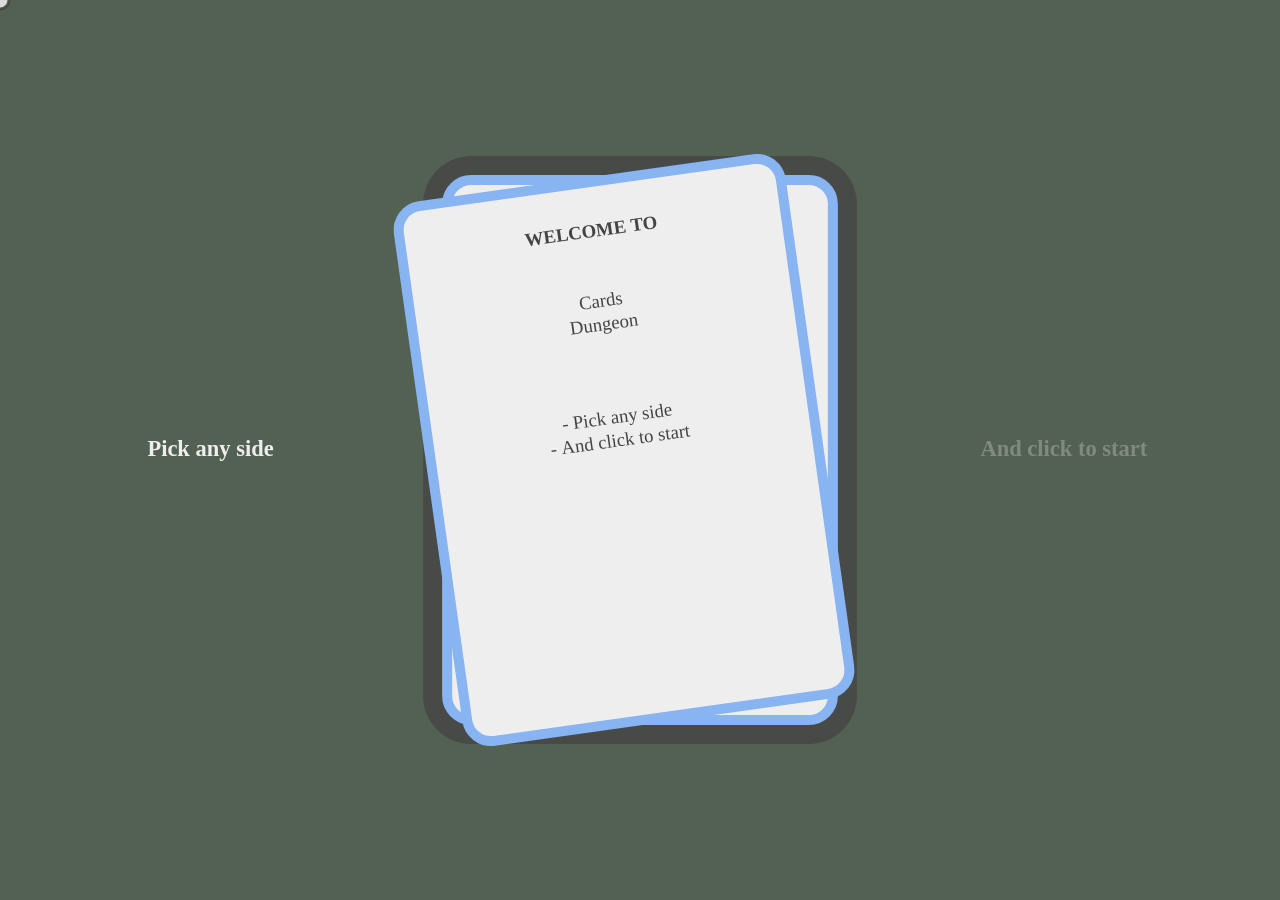
<file: Cards-Dungeon/index.html>
<!DOCTYPE html>
<html>
  <head>
    <meta charset="UTF-8">
    <meta name="viewport" width=device-width, initial-scale=1.0, maximum-scale=1.0, user-scalable=0>

    <!-- CSS stylesheet(s) -->
    <link rel="stylesheet" type="text/css" href="css/style.css" />

    <!-- Library script(s) -->
    <!-- P5 -->
    <script src="js/libraries/p5.min.js"></script>
    <script src="js/libraries/p5.sound.min.js"></script>
    <script src="js/libraries/p5.dom.min.js"></script>

    <!-- My script(s) -->
    <script src="js/Card.js"></script>
    <script src="js/Notification.js"></script>
    <script src="js/Enemy.js"></script>
    <script src="js/Player.js"></script>
    <script src="js/Stats.js"></script>
    <script src="js/script.js"></script>
  </head>

  <body>
    <!-- HTML would go here if needed. -->
  </body>

</html>
</file>
<file: Cards-Dungeon/css/style.css>
body {
  padding: 0;
  margin: 0;
}

canvas{
  display: block;
}
</file>
